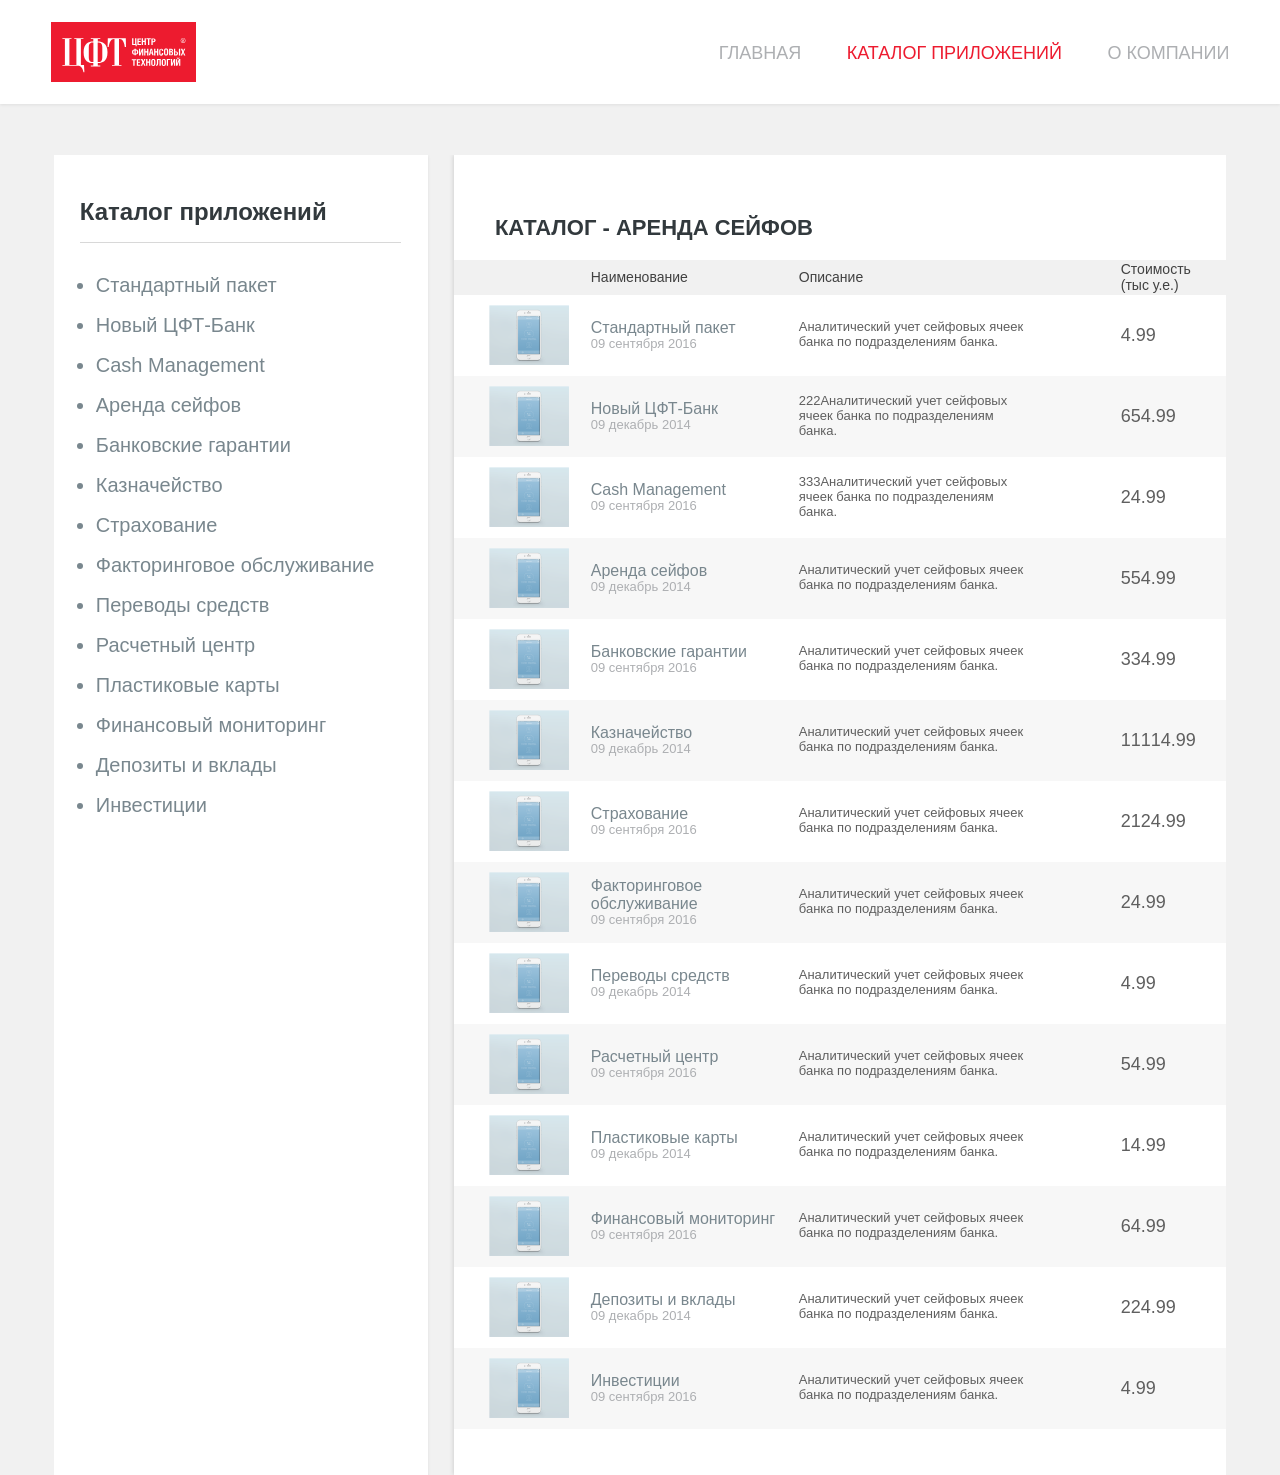
<file: catalog.html>
<!DOCTYPE html>
<html ng-app="store">
	<head>
		<title>КАТАЛОГ - АРЕНДА СЕЙФОВ</title>
		<meta charset="utf-8">
		<link rel="stylesheet" type="text/css" href="./css/normalize.css"/>
		<link rel="stylesheet" type="text/css" href="./css/style.css"/>
		<script type="text/javascript" src="./js/angular.min.js"></script>
		<script type="text/javascript" src="./js/app.js"></script>
		<script type="text/javascript" src="./js/store_directives.js"></script>
	</head>
	<body>
		<header class="header">
			<article class="header__insert">
				<a href="index.html">
					<img class="logo" src="images/logo.svg" alt="logotip">
				</a>
				<nav >
					<ul class="nav-menu">
						<li class="nav-menu__item">
							<a href="index.html">ГЛАВНАЯ</a>
						</li>
						<li class="nav-menu__item nav-menu__item_active">
							<a href="#">КАТАЛОГ ПРИЛОЖЕНИЙ</a>
						</li>
						<li class="nav-menu__item">
							<a href="#">О КОМПАНИИ</a>
						</li>
					</ul>
				</nav>
			</article>
		</header>
		<div class="wrapper-categories-tovar clearfix" ng-controller="StoreController as store" ng-switch on="store.currentPage">
			<aside class="product-applications">
				<h2 class="product-applications__header">Каталог приложений</h2>
				<nav>
					<ul class="product-applications__menu">
						<li class="product-applications__list-item" ng-repeat="product in store.products">
							<a class="product-applications__link" href ng-click="store.pageCardProduct('card-product',product)">{{product.name}}</a>
						</li>
					</ul>
				</nav>
			</aside>
			<card-product ng-switch-when="card-product"></card-product>
			<table-products ng-switch-default></table-products>
		</div>
	</body>
</html>
</file>
<file: css/style.css>
*{
	padding: 0;
	margin: 0;
	box-sizing: border-box;
}

body{
	background-color: #f1f1f1;
	font-family: Arial, sans-serif;
}

a{
	text-decoration: none;
	color: inherit;
}

ul{
	list-style: none;
}

button,
input{
	outline: 0;
}

.header{
	height: 6.5rem;
	background: white;
	box-shadow: 0 1px 3px 0 rgba(0, 0, 0, 0.08);
}

.header__insert,
.main-page{
	margin: 0 auto;
	width: 73.688rem;
}

.header__insert:after{
	content: "";
	display: block;
	clear: both;
}

.logo{
	width: 9.063rem;
	height: 3.75rem;
	float: left;
	margin: 1.375rem 0 0;
}

.nav-menu{
	list-style: none;
	float: right;
	margin: 2.688rem 0 0;
	
}

.nav-menu__item{
	display: inline-block;
	font-size: 1.125rem;
	color: #adafb2;
}

.nav-menu__item:not(:first-child){
	margin: 0 0 0 2.563rem;
}

.nav-menu__item_active{
	 color: #ed1b2f;
}

.main-page{
	box-shadow: 0 0 5px 0 rgba(0, 0, 0, 0.18);
	padding: 2.875rem 3.931rem 3.938rem;
	background: white;
	margin-top: 3.188rem;
	margin-bottom: 6.106rem;
}

.h1{
	font-size: 1.375rem;
	color: #32393d;	
}

.main-page_header{
	float: left;
}

.form-search{
	float: right;
}

.form-search__field-search{
	width: 14rem;
	height: 2rem;
	border-radius: 3.125rem;
	border: solid 1px #d9d9d9;
	font-size: 0.875rem;
	color: #c3c3c3;
	padding: 0.5rem 1.125rem;
	background: url("../images/loupe.svg") no-repeat 12.063rem center;
}

.application-package:before{
	content: "";
	display: block;
	height: 0.0625rem;
	background-color: #d8d8d8;
	margin: 0 0 1.625rem;
}

.application-package{
	clear: both;
	margin: 3.188rem 0 0;
}

.application-package__package{
	display: inline-block;
	margin-right: -0.25rem;
}

.application-package__package:not(:first-child){
	margin-left: 2.131rem;
}

.application-package__image{
	width: 20.5rem;
	height: 12.313rem;
}

.application-package__header{
	margin: 1.063rem 0 0;
	font-size: 1.25rem;
	color: #32393d;
}

.application-package__date{
	font-size: 1rem;
	color: #adafb2;
	margin-top: 0.344rem;
}

.applications{
	margin-top: 3.994rem;
	display: inline-block;
	width: 30.3rem;
	vertical-align: top;
}

.applications_margin-left{
	margin-left: 2.619rem;
}

.application-package__title_two{
	float: none;
}

.application-package__title_two:after{
	content: "";
	display: inline-block;
	width: 0.5rem;
  	height: 0.813rem;
	background: url("../images/expand.svg") no-repeat 0 0;
	float: right;
	margin-right: 0.438rem;
}

.types-of-applications{
	margin-top: 1.2rem;
	width: inherit;
}

.types-of-applications:before{
	content: "";
	display: block;
	width: 30.3rem;
	height: 1px;
  	background-color: #d8d8d8;
  	margin-bottom: 2.806rem;
}

.types-of-applications__type:before{
	content: "";
	display: inline-block;
	width: 1.313rem;
	height: 0.938rem;
	vertical-align: top;
}

.types-of-applications__type_work-icon{
	background: url("../images/work-icon.svg") no-repeat 0 0;
}

.types-of-applications__type_education-icon{
	background: url("../images/education-icon.svg") no-repeat 0 0;
}

.types-of-applications__type:not(:first-child){
	margin-top: 1.794rem;
}

.types-of-applications__type{
	font-size: 1.25rem;
	color: #4d5762;
}

.types-of-applications__number{
	color: #adafb2;
	line-height: 1.5;
}

.types-of-applications__number_warning{
	color: #ed1b2f;
}

.types-of-applications__text{
	display: inline-block;
	margin-left: 1.063rem;
}

.clearfix:after{
	content: "";
	display: table;
	clear: both;
}

/*

categories.html

*/

.wrapper-categories-tovar{
	width: 73.281em;
	margin: 0 auto;
	margin-top: 3.163rem;
	overflow: hidden;
}

.product-applications{
	float: left;
	width: 23.375rem;
	background: white;
	padding: 2.688rem 1.875rem 0 1.063rem;
	margin-bottom: -20000px;
	padding-bottom: 20000px;
	box-shadow: 0 1px 3px 0 rgba(0, 0, 0, 0.08);
}

.product-applications__header{
	margin-left: 0.563rem;
	color: #32393d;
	font-size: 1.5rem;
}

.product-applications__header:after{
	content: "";
	display: block;
	height: 1px;
	background-color: #d8d8d8;
	width: 20.063rem;
	margin-top: 1.069rem;

}

.product-applications__menu{
	margin: 1.381rem 0 0 1.563rem;
	list-style: disc;
	line-height: 2;
	font-size: 1.25rem;
	color: #79878e;

}

.product-applications__menu a:hover{
	color: red;
	text-decoration: underline;
}

.product-applications__link_active{
	color: #f13843;
	text-decoration: underline;
}

.content{
	width: 48.281rem;
	float: right;
	background: white;
	box-shadow: 0 0 5px 0 rgba(0, 0, 0, 0.18);
	padding: 2.875rem 0;
}

.content__header{
	margin-left: 2.575rem;
}

.table-tovar{
	margin-top: 1.206rem;
	width: 48.32rem;
	border-collapse: collapse;
}

.table-tovar__string-headers{
	height: 2.188rem;
	background-color: #f1f1f1;	
}

.table-tovar__header{
	/*border: 1px solid black;*/
	font-size: 0.875rem;
	color: #414141;
	text-align: left;
	font-weight: normal;
}

.table-tovar__header:first-child{
	padding-left: 8.563rem; 
}

.table-tovar__string-cells{
	height: 5.063rem;
	padding: 0.625rem 0 0.625rem 2.188rem;
}

.table-tovar__string-cells:nth-child(2n+3){
	background-color: #f7f7f7;
}
/*.table-tovar__cell{
	border: 1px solid black;
}
*/
.table-tovar__image{
	width: 5rem;
	height: 3.75rem;

}

.table-tovar__time{
	font-size: 0.813rem;
	display: block;
	color: #adafb2;
}

.table-tovar__cell:first-child{
	width: 8.563rem;
	padding: 0 1.331rem 0 2.188rem;
	line-height: 0;
}

.table-tovar__cell:nth-child(2){
	width: 13rem;
	font-size: 1rem;
	color: #79878e;
}

.table-tovar__cell:nth-child(3){
	width: 14.25rem;
	font-size: 0.813rem;
	color: #5f5f5f;
}

.table-tovar__header:nth-child(3),
.table-tovar__cell:nth-child(4){
	text-align: left;
	padding: 0 0 0 5.875rem;
}

.table-tovar__cell:nth-child(4){
	font-size: 1.125rem;
	color: #5f5f5f;
}

.content_tovar-padding{
	padding-left: 2.125rem;
	padding-right: 2.575rem;
}

.content__header_tovar-margin{
	margin: 0 0 0 0.45rem;
}

.content__header_tovar-margin:after{
	content: "";
	display: block;
	width: 43.125rem;
	height: 1px;
	background-color: #d8d8d8;
	margin-top: 1.138rem;
}

.description{
	float: left;
	width: 24.563rem;
}

.date-published{
	display: block;
	margin-top: 1.443rem;
	font-size: 1rem;
	color: #adafb2;
}

.description-text{
	margin-top: 0.863rem;
	font-size: 1.25rem;
	color: #79878e;
	 line-height: 1.25;

}

.requirement{
	margin-top: 1rem;
}

.block-image-tovar{
	float: right;
	margin-top: 1.506rem;
	width: 15.688rem;
}

.image-tovar__image{
	width: 15.688rem;
	height: 11.76975rem;
	display: block;
}

.button-in-basket{
	display: block;
	height: 3rem;
	width: 13.938rem;
	margin: 1.175rem auto 0 auto;
	text-align: center;
	font-size: 1.25rem;
	color: #ed1b2f;
	border: solid 1px #ed1b2f;
	border-radius: 1.5rem;
	outline: 0;
	background: white;
	padding-top: 0.688rem;
}

.button-in-basket:hover{
	background: #ed1b2f;
	color: white;
}

.content__header_tovar-margin-two{
	margin: 2.188rem 0 0 0;
}

.content__card-info{
	clear: both;
	width: 97%;
	margin: 50px auto;
}

.content__card-info li{
	display: inline-block;
	width: 220px;
	height: 40px;
	line-height: 40px;
	border-radius: 4px;
	text-align: center;
	color: #337ab7;
}


.content__card-info li:hover{
	background: #eee;
	color: #23527c;
}

.content__card-info .content__card-info-item_active{
	background-color:#337ab7;
	color: white;
}

.content__card-info .content__card-info-item_active:hover{
		background-color:#337ab7;
		color: white;
}

.panel .date{
	color: #adafb2;
}

.panel .description{
	float: none;
	color: #5f5f5f;
}

.panel .price{
	color: red;
}

.button-to-table{
	display: block;
	margin: 60px 0;
	color: blue;
	font-size: 20px;
}

.list-main-functions{
	list-style: disc;
	margin: 2rem 0 0 1.9rem;
	font-size: 1.125rem;
	color: #4d5762;
	line-height: 1.72;

}

.list-main-functions_item{
	margin-bottom: 2rem;
}

.list-main-functions_item:last-child{
	margin: 0;
}
</file>
